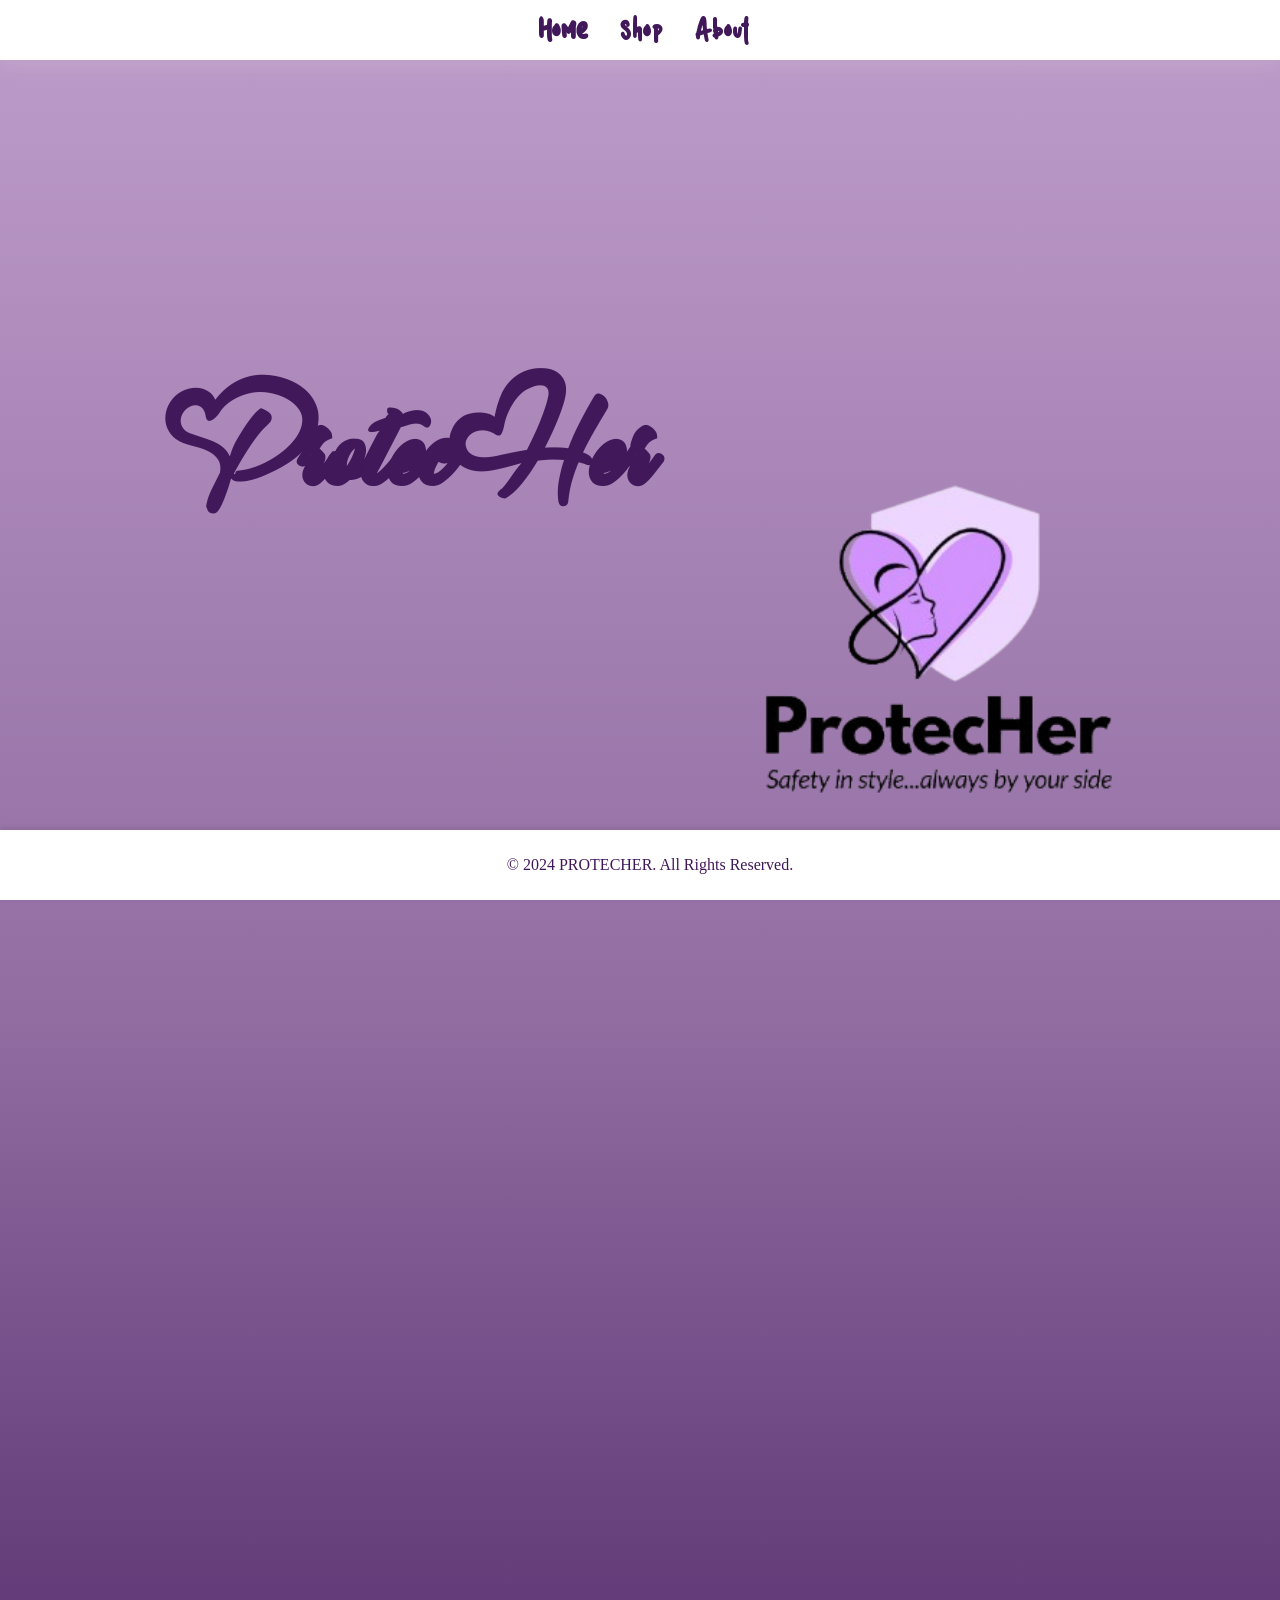
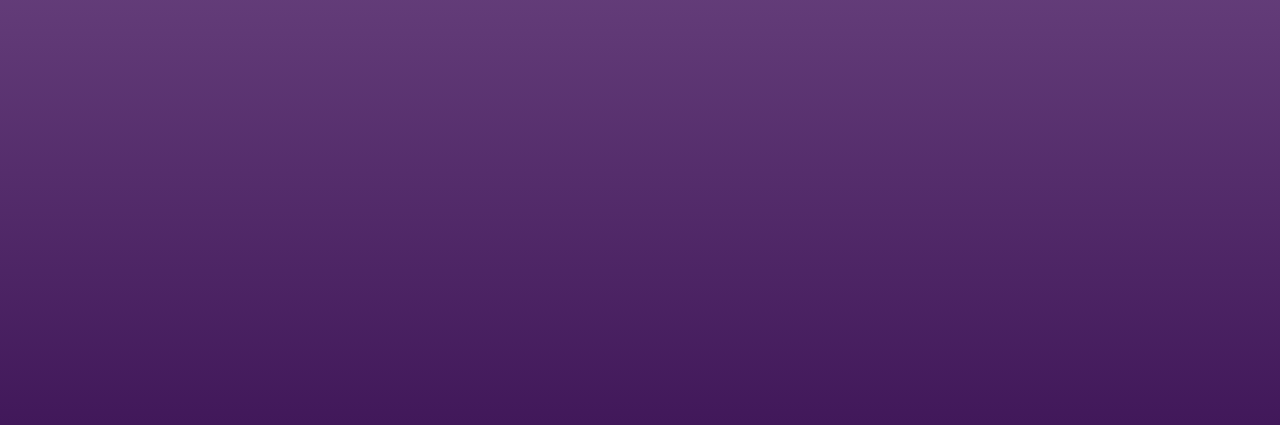
<file: index.html>
<!DOCTYPE html>
<html lang="en">
<head>
  <meta charset="UTF-8">
  <meta name="viewport" content="width=device-width, initial-scale=1.0">
  <title>ProtecHer</title>
  <link rel="stylesheet" href="main.css">
  <script>
    function navigateToPage(buttonId) {
      if (buttonId === "ShopNow") {
        window.location.href = 'shop.html';
      }
    }
  </script>
</head>
<body>
  <div class="topnav">
    <a class="active" href="main.html">Home</a>
    <a href="shop.html">Shop</a>
    <a href="about.html">About</a>
  </div>

  <div class="ProtecToolText">
    <h1 class="title">ProtecHer</h1>
  </div>

  <div class="MainLogo">
    <img src="protecher.png" alt="ProtecHer Logo">
  </div>

  <div id="purpleBox" class="hidden">
    <p class="animated-text">“Safety in Style – Always by Your Side.”
    </p>
    <div class="button-wrapper">
      <button id="ShopNow" onclick="navigateToPage(this.id)">Shop Now!</button>
    </div>
  </div>

  <footer>
    <p>&copy; 2024 PROTECHER. All Rights Reserved.</p>
  </footer>

  <script>
    window.addEventListener('scroll', function() {
      const scrollPosition = window.scrollY || document.documentElement.scrollTop;
      const triggerHeight = 410; 

      const purpleBox = document.getElementById('purpleBox');
      
      console.log('Scroll Position:', scrollPosition); // Debug message

      if (scrollPosition > triggerHeight) {
        purpleBox.classList.remove('hidden');
        purpleBox.classList.add('show');
        console.log('Purple Box should be visible'); // Debug message
      } else {
        purpleBox.classList.remove('show');
        purpleBox.classList.add('hidden');
        console.log('Purple Box should be hidden'); // Debug message
      }

      const footer = document.querySelector('footer');
      const triggerHeightFooter = 380;

      if (scrollPosition > triggerHeightFooter) {
        footer.classList.add('scrolled');
      } else {
        footer.classList.remove('scrolled');
      }

      const header = document.querySelector('.topnav');
      if (scrollPosition > triggerHeightFooter) {
        header.classList.add('topnavscrolled');
        document.querySelectorAll('.topnav a').forEach(link => {
          link.classList.add('scrolled-link');
        });
      } else {
        header.classList.remove('topnavscrolled');
        document.querySelectorAll('.topnav a').forEach(link => {
          link.classList.remove('scrolled-link');
        });
      }
    });
  </script>
</body>
</html>
</file>
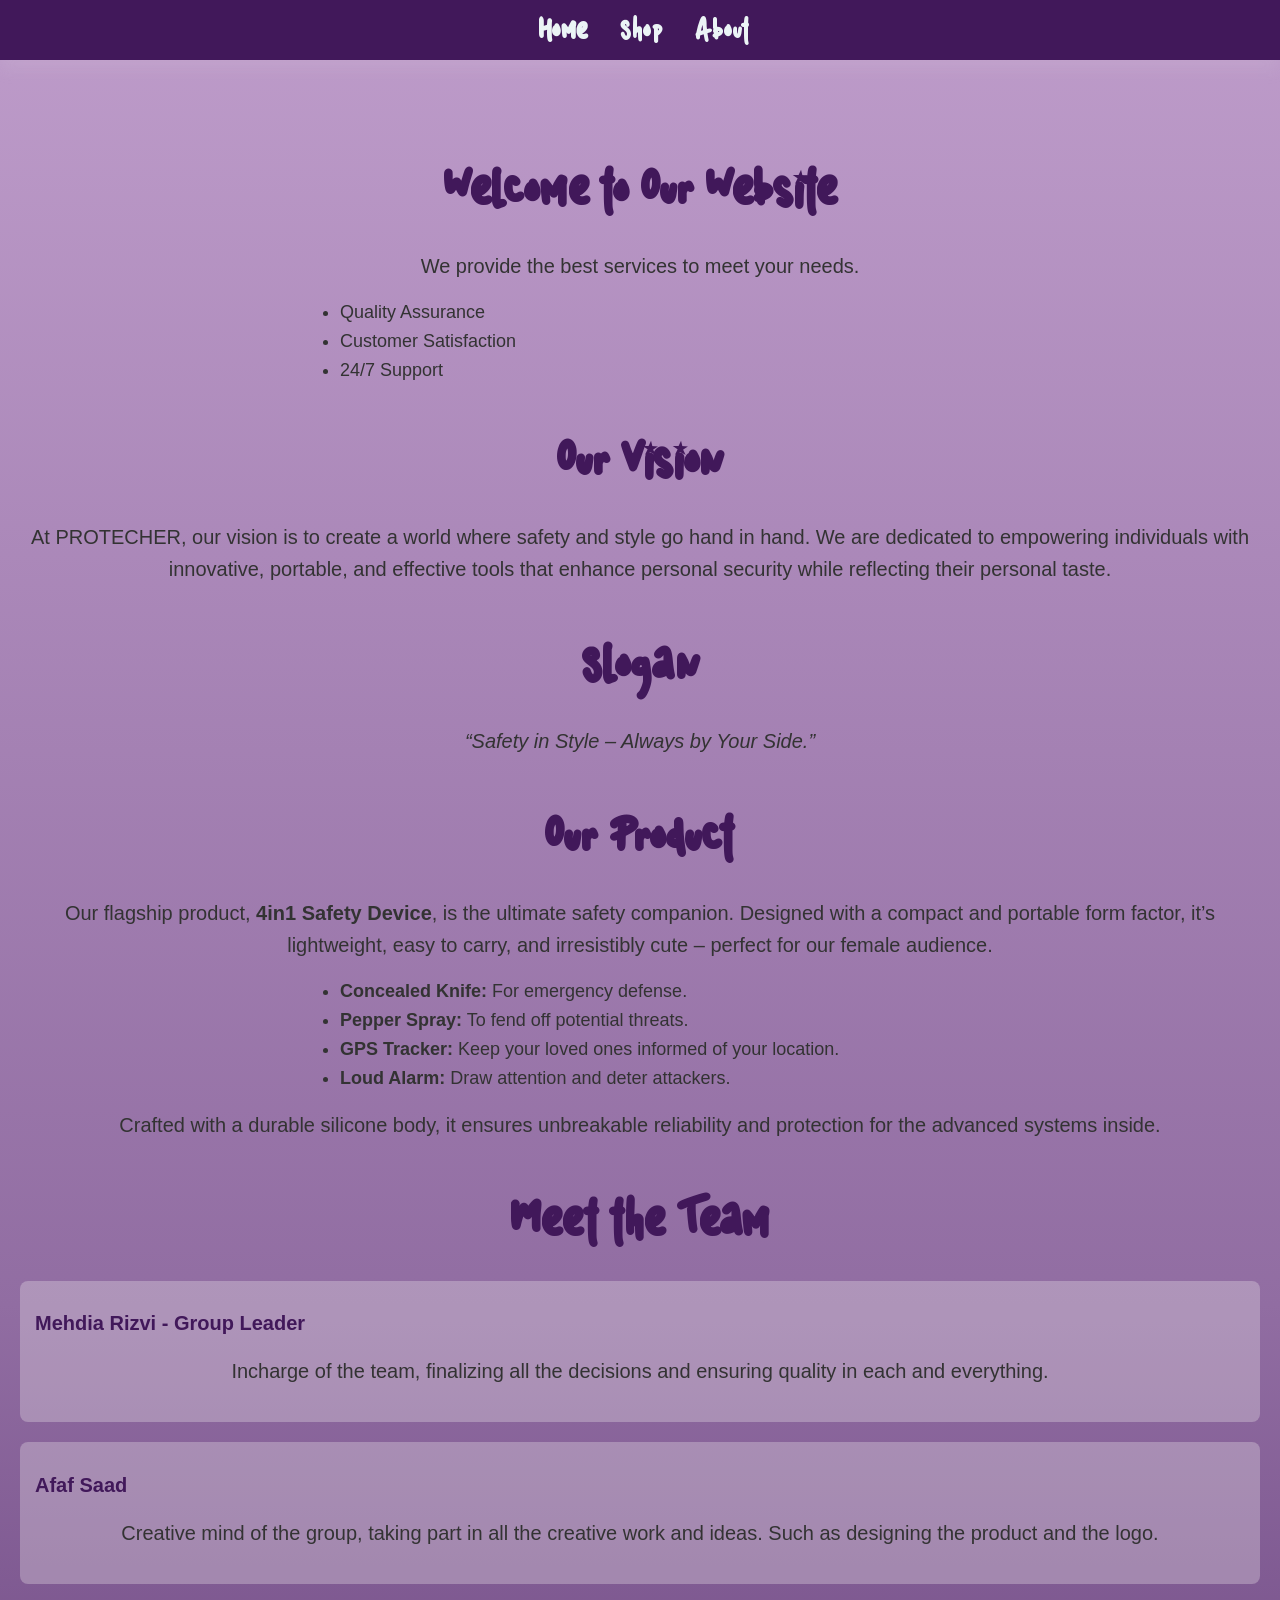
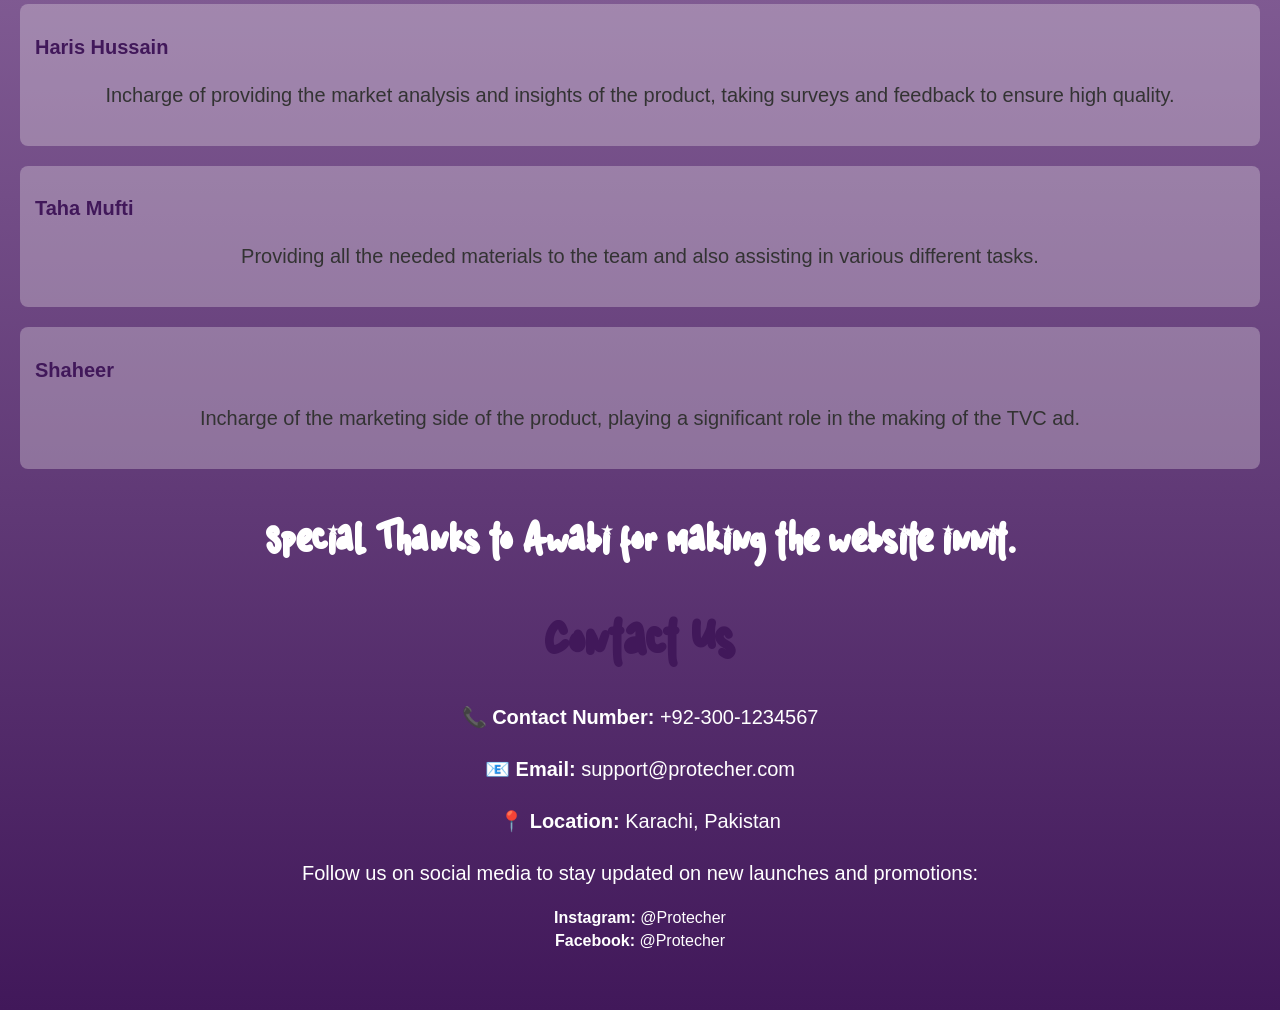
<file: about.html>
<!DOCTYPE html>
<html lang="en">
<head>
    <meta charset="UTF-8">
    <meta name="viewport" content="width=device-width, initial-scale=1.0">
    <title>About Us - PROTECHER</title>
    <link rel="stylesheet" href="about.css">
</head>
<body>
    <header>
        <div class="topnav">
            <a class="active" href="main.html">Home</a>
            <a href="shop.html">Shop</a>
            <!-- <a href="#contact">Contact</a> -->
            <a href="about.html">About</a>
        </div>
    </header>

    <main>
        <!-- New Animated Text Section -->
        <section>
            <h1 class="animated-text">Welcome to Our Website</h1>
            <p class="animated-text">We provide the best services to meet your needs.</p>
            <ul>
                <li class="animated-text">Quality Assurance</li>
                <li class="animated-text">Customer Satisfaction</li>
                <li class="animated-text">24/7 Support</li>
            </ul>
        </section>

        <!-- Existing Sections -->
        <section class="vision">
            <h1 class="animated-text">Our Vision</h1>
            <p class="animated-text">At PROTECHER, our vision is to create a world where safety and style go hand in hand. We are dedicated to empowering individuals with innovative, portable, and effective tools that enhance personal security while reflecting their personal taste.</p>
        </section>

        <section class="slogan">
            <h1 class="animated-text">Slogan</h1>
            <p class="animated-text"><em>“Safety in Style – Always by Your Side.”</em></p>
        </section>

        <section class="product">
            <h1 class="animated-text">Our Product</h1>
            <p class="animated-text">Our flagship product, <strong>4in1 Safety Device</strong>, is the ultimate safety companion. Designed with a compact and portable form factor, it’s lightweight, easy to carry, and irresistibly cute – perfect for our female audience.</p>
            <ul>
                <li class="animated-text"><strong>Concealed Knife:</strong> For emergency defense.</li>
                <li class="animated-text"><strong>Pepper Spray:</strong> To fend off potential threats.</li>
                <li class="animated-text"><strong>GPS Tracker:</strong> Keep your loved ones informed of your location.</li>
                <li class="animated-text"><strong>Loud Alarm:</strong> Draw attention and deter attackers.</li>
            </ul>
            <p class="animated-text">Crafted with a durable silicone body, it ensures unbreakable reliability and protection for the advanced systems inside.</p>
        </section>

        <section class="team">
            <h1 class="animated-text">Meet the Team</h1>
            <div class="team-member">
                <h2 class="animated-text">Mehdia Rizvi - Group Leader</h2>
                <p class="animated-text">Incharge of the team, finalizing all the decisions and ensuring quality in each and everything.</p>
            </div>
            <div class="team-member">
                <h2 class="animated-text">Afaf Saad</h2>
                <p class="animated-text">Creative mind of the group, taking part in all the creative work and ideas. Such as designing the product and the logo.</p>
            </div>
            <div class="team-member">
                <h2 class="animated-text">Haris Hussain</h2>
                <p class="animated-text">Incharge of providing the market analysis and insights of the product, taking surveys and feedback to ensure high quality.</p>
            </div>
            <div class="team-member">
                <h2 class="animated-text">Taha Mufti</h2>
                <p class="animated-text">Providing all the needed materials to the team and also assisting in various different tasks.</p>
            </div>
            <div class="team-member">
                <h2 class="animated-text">Shaheer</h2>
                <p class="animated-text">Incharge of the marketing side of the product, playing a significant role in the making of the TVC ad.
                </p>
            </div>
            <!-- <div class="team-member">
                <h2 class="animated-text">Awabi – Website Maker</h2>
                <p class="animated-text"> I took alot of help from AI so nthn impressive innit.</p>
            </div> -->

        </section>

        <section class="contact">
            <h2 class= "animated-text">Special Thanks to Awabi for making the website innit. </h2>
            <h1 class="animated-text">Contact Us</h1>
            <p class="animated-text">📞 <strong>Contact Number:</strong> +92-300-1234567</p>
            <p class="animated-text">📧 <strong>Email:</strong> support@protecher.com</p>
            <p class="animated-text">📍 <strong>Location:</strong> Karachi, Pakistan</p>
            <p class="animated-text">Follow us on social media to stay updated on new launches and promotions:</p>
            <ul>
                <li class="animated-text"><strong>Instagram:</strong> @Protecher</li>
                <li class="animated-text"><strong>Facebook:</strong> @Protecher</li>
            </ul>
        </section>
    </main>
    <script>
        window.addEventListener('scroll', function () {
            // Calculate the current scroll position
            const scrollPosition = window.scrollY || document.documentElement.scrollTop;
            console.log(scrollPosition); // For debugging
    
            // Adjust trigger height for better scroll responsiveness
            const triggerHeightFooter = 1063; // Adjust as per your design, smaller for testing
    
            // Select the header element
            const header = document.querySelector('.topnav');
    
            if (scrollPosition > triggerHeightFooter) {
                header.classList.add('topnavscrolled');
                // Change the color of the navbar links
                document.querySelectorAll('.topnav a').forEach(link => {
                    link.classList.add('scrolled-link');
                });
            } else {
                header.classList.remove('topnavscrolled');
                // Revert the color of the navbar links
                document.querySelectorAll('.topnav a').forEach(link => {
                    link.classList.remove('scrolled-link');
                });
            }
        });
    </script>
    
</body>
</html>
</file>
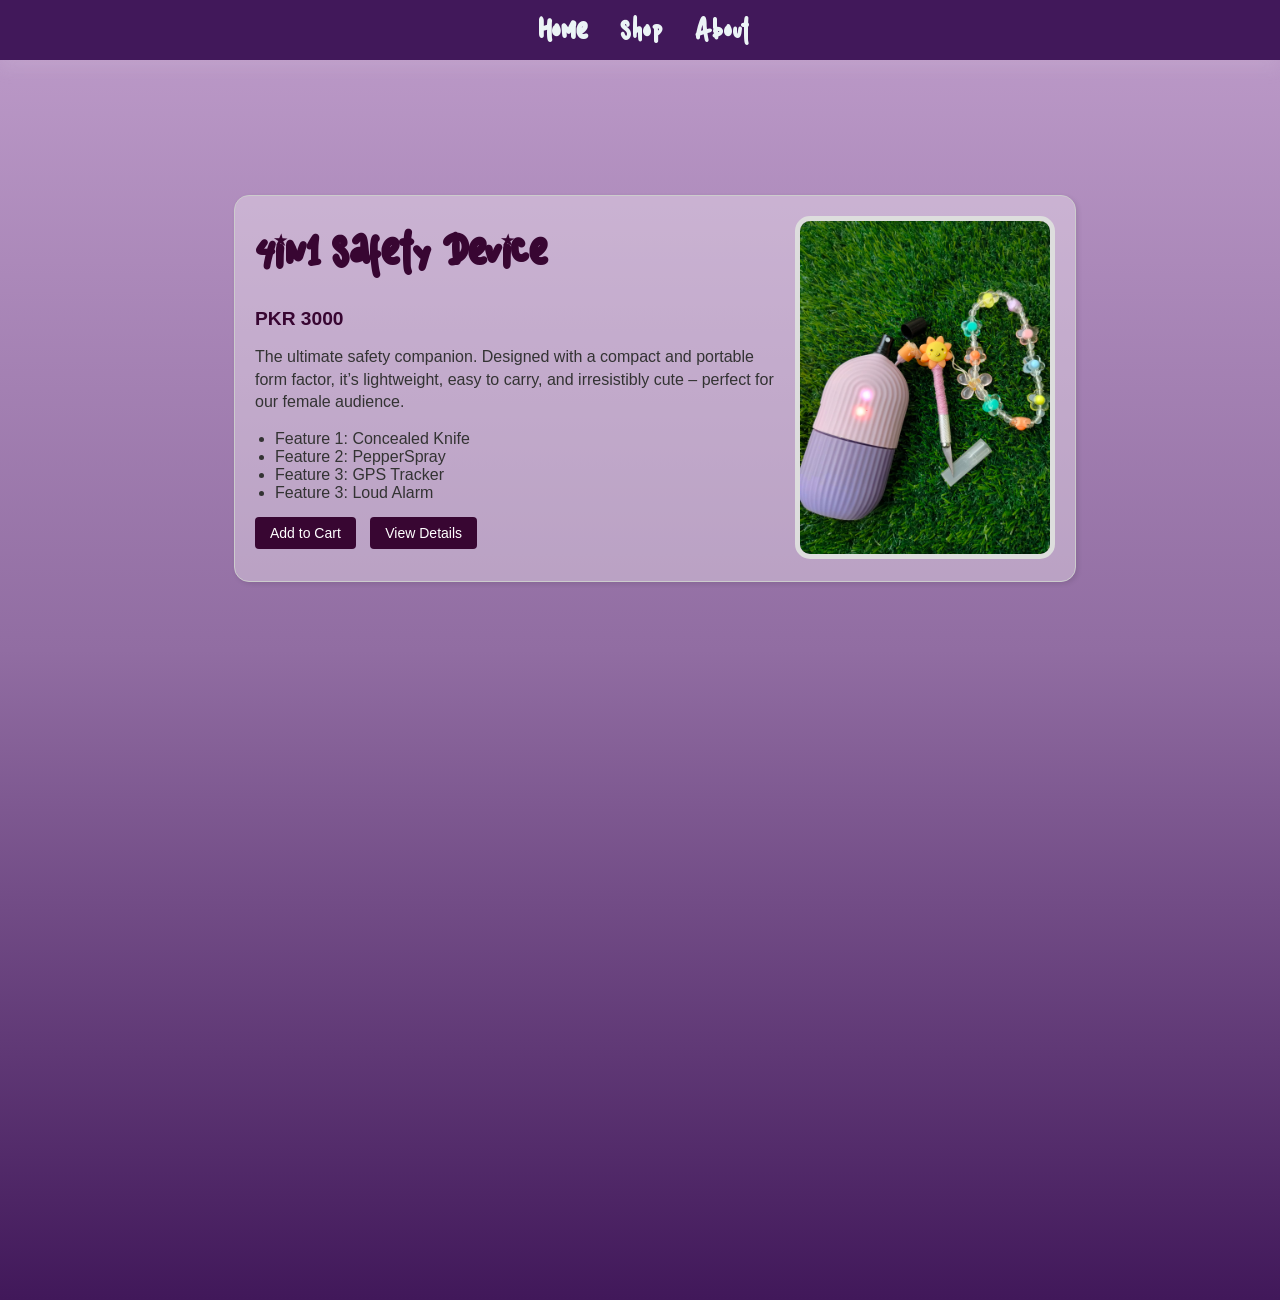
<file: shop.html>
<!DOCTYPE html>
<html lang="en">
<head>
    <meta charset="UTF-8">
    <meta name="viewport" content="width=device-width, initial-scale=1.0">
    <title>Document</title>
    <link rel="stylesheet" href="shop.css">
</head>
<body>
    <div class="topnav">
        <a class="active"  href="main.html">Home</a>
        <a href="shop.html">Shop</a>
        <!-- <a href="#contact">Contact</a> -->
        <a href="about.html">About</a>
      </div>    
      <div class="product-container">
        <div class="product-image">
            <img src="product-picture.jpeg" alt="Product Image">
        </div>
        <div class="product-details">
            <h1>4in1 Safety Device</h1>
            <p class="price">PKR 3000</p>
            <p class="description">The ultimate safety companion. Designed with a compact and portable form factor, it’s lightweight, easy to carry, and irresistibly cute – perfect for our female audience.</p>
            <ul>
                <li>Feature 1: Concealed Knife</li>
                <li>Feature 2: PepperSpray</li>
                <li>Feature 3: GPS Tracker</li>
                <li>Feature 3: Loud Alarm</li>

            </ul>
            <div class="actions">
                <button>Add to Cart</button>
                <button>View Details</button>
            </div>
        </div>
    </div>
    
</body>
</html>
</file>
<file: main.css>
html, body {
  height: 150%;
  margin: 0;
  background: linear-gradient(to bottom, #BE9CCA, #916da2, #41185A);
}

@font-face {
  font-family: 'Star';
  src: url('star.ttf') format('truetype');
  font-weight: normal;
  font-style: normal;
}

@font-face {
  font-family: 'Hugh';
  src: url('hugh.ttf') format('truetype');
  font-weight: normal;
  font-style: normal;
}

@font-face {
  font-family: 'modernline';
  src: url('modernline.otf') format('truetype');
  font-weight: normal;
  font-style: normal;
}

@font-face {
  font-family: 'bastliga';
  src: url('BastligaOne.otf') format('truetype');
  font-weight: normal;
  font-style: normal;
}

@font-face {
  font-family: 'chopin';
  src: url('ChopinScript.ttf') format('truetype');
  font-weight: normal;
  font-style: normal;
}

@font-face {
  font-family: 'vibes';
  src: url('GreatVibes-Regular.ttf') format('truetype');
  font-weight: normal;
  font-style: normal;
}

@font-face {
  font-family: 'lucy';
  src: url('Lucy.ttf') format('truetype');
  font-weight: normal;
  font-style: normal;
}


@keyframes slideIn {
  0% {
      transform: translateX(-100%);
      opacity: 0;
  }
  100% {
      transform: translateX(0);
      opacity: 1;
  }
}

@keyframes slideOut {
  0% {
    transform: translateX(0);
    opacity: 1;
  }
  100% {
    transform: translateX(-100%);
    opacity: 0;
  }
}

/* Navigation Bar */
.topnav {
  background-color: white;
  box-shadow: 0 10px 15px rgba(239, 234, 234, 0.1);
  height: 60px;
  overflow: hidden;
  display: flex; 
  justify-content: center; 
  align-items: center; 
  position: fixed; 
  top: 0; 
  width: 100%; 
  z-index: 1000; 
  transition: all 0.5s ease;
}

.topnavscrolled {
  background-color: #653e7a;
}

.topnav a {
  animation: slideIn;
  color: #41185A;
  text-align: center;
  transform: translateX(4px);
  font-family: 'star';
  padding: 14px 16px;
  text-decoration: none;
  font-size: 20px;
  transition: all 0.5s ease;
}

.topnavscrolled a {
  color: white; /* Color when scrolled */
}

.topnav a.active {
  font-weight: bold;
  text-shadow: black;
}

.topnav a:hover {
  animation: highlight 0.5s forwards;
  font-size: 26px;
}

@keyframes highlight {
  0% {
    font-weight: normal;
    text-decoration: none;
  }
  100% {
    text-decoration: underline;
  }
}

.topnav:hover {
  height: 100px;
}


.ProtecToolText {

  transform: translateX(150px) translateY(70px);
  display: flex;
  justify-content: center;
  align-items: center;
  height: 80vh;
  width: 40vw;
  gap: 150px;
  
}

.MainLogo {
  transform: translateX(680px) translateY(-440px); 
  height: 80vh;
  width: 40vw;
  display: flex;
  justify-content: center;  
  align-items: left;
  
}

.title {
  font-size: 175px;
  text-align: center;
  color: #41185A;
  font-family: 'Hugh';
}

footer {
  size: 20px;
  position: fixed;
  text-align: center;
  width: 100vw;
  bottom: 0;
  padding: 10px;
  background: white;
  color: #41185A;
  box-shadow: 0 -2px 5px rgba(0, 0, 0, 0.1);
  transition: background-color 0.5s ease, color 0.5s ease;
}

footer.scrolled {
  background: #653e7a;
  color: white;
}



/* main {
  margin-top: 100px;
  padding: 20px;
} */

/* section {
  margin-bottom: 40px;
}


h1 {
  font-family: 'star';
  font-size: 36px;
  color: #41185A;
  text-align: center;
  margin-bottom: 10px;
}

p {
  font-family:'Lucida Sans', 'Lucida Sans Regular', 'Lucida Grande', 'Lucida Sans Unicode', Geneva, Verdana, sans-serif;
  font-size: 20px;
  line-height: 1.6;
  text-align: center;
} */

#purpleBox{
  margin-top: -200px;
  padding: 0px;
}

#purpleBox p{
  color: white;
  margin-bottom: 40px;
  font-family: 'star';
  font-size: 50px;
  line-height: 1.6;
  text-align: center;

}

.button-wrapper{
  text-align: center;
  width: 100%;
}


#purpleBox button{
font-family: 'star';
padding: 8px 15px;
margin-right: 10px;
border: none;
background-color: transparent; /* Green */
color: white;
text-align: center;
text-decoration: none;
display: inline-block;
font-size: 20px;
border-radius: 4px;
cursor: pointer;
transition: background-color 0.3s ease; /* Smooth transition */
}




#purpleBox button:hover {
background-color: #fdfafa; /* Darker green on hover */
color: #380632;
}

/* #purpleBox {
  display: flex;
  align-items: center;
  justify-content: center;
  top: 600px;
  position: absolute;
  transform: translateY(-50%);
  color: white;
  margin: 40px;
  transition: 0.5s ease;
  font-family: 'star';
  font-size: 40px;
} */

.hidden {
  opacity: 0;
  animation: slideOut 0.5s ease forwards;
}

.show {
  visibility: visible;
  opacity: 1;
  animation: slideIn 0.5s ease-out forwards;
}
</file>
<file: about.css>
body {
    margin: 0;
    font-family: Arial, sans-serif;
    color: #333;
    background: linear-gradient(to bottom, #BE9CCA, #916da2, #41185A);
    padding: 0;
}

/* Header and Navigation */
header {
    background: rgba(255, 255, 255, 0.9);
    box-shadow: 0 2px 5px rgba(0, 0, 0, 0.1);
    position: fixed;
    width: 100%;
    top: 0;
    z-index: 10;
}

@font-face {
    font-family: 'Star';
    src: url('star.ttf') format('truetype');
    font-weight: normal;
    font-style: normal;
  }
  
  @font-face {
    font-family: 'Hugh'; /* Replace with your font name */
    src: url('hugh.ttf') format('truetype');
    font-weight: normal;
    font-style: normal;
  }
  
  @font-face{
    font-family: 'modernline';
    src: url('modernline.otf') format('truetype');
    font-weight: normal;
    font-style: normal;
  }
  
  @font-face{
    font-family: 'bastliga';
    src: url('BastligaOne.otf') format('truetype');
    font-weight: normal;
    font-style: normal;
  }

  @font-face{
    font-family: 'chopin';
    src: url('ChopinScript.ttf') format('truetype');
    font-weight: normal;
    font-style: normal;
  }
  @font-face{
    font-family: 'vibes';
    src: url('GreatVibes-Regular.ttf') format('truetype');
    font-weight: normal;
    font-style: normal;
  }

  @font-face{
    font-family: 'lucy';
    src: url('Lucy.ttf') format('truetype');
    font-weight: normal;
    font-style: normal;
  }
  
  /* Container for the navigation bar and hearts */
  /* Add a black background color to the top navigation */
  .topnav {
    background-color: #41185A  ;
    box-shadow: 0 10px 15px rgba(239, 234, 234, 0.1);
    height: 60px;
    overflow: hidden;
    display: flex; /* Use flexbox */
    justify-content: center; /* Center horizontally */
    align-items: center; /* Center vertically */
    position: fixed; /* Fix the position */
    top: 0; /* Position it at the top of the viewport */
    width: 100%; /* Ensure it spans the full width */
    z-index: 1000; /* Ensure it appears above other content */
    transition: all 0.5s ease;
  
  }
  
  .topnav a {
    color: #EBF4F6;
    text-align: center;
    transform: translateX(4px);
    font-family: 'star';
    padding: 14px 16px;
    text-decoration: none;
    font-size: 20px;
    transition: all 0.5s ease; /* Smooth transition for the hover effect */
  }

  /* Style the links inside the navigation bar */


  .topnavscrolled {
    background-color: white;
  }

  .topnavscrolled a {
    color: #41185A; /* Color when scrolled */
  }
  
  /* Add keyframe animation for bold and underline effect */
  @keyframes highlight {
    0% {
      font-weight: normal;
      text-decoration: none;
    }
    100% {
      /* font-weight: bold; */
      text-decoration: underline;
    }
  }
  
  /* Change the text style on hover */
  .topnav a:hover {
    animation: highlight 0.5s forwards;
    font-size: 26px;
  }
  
  /* Increase the height of the navigation bar on hover */
  .topnav:hover {
    height: 100px; /* Adjust the height as needed */
  }
  
  .topnav a.active { /* Gold color for the active link */ 
    font-weight: bold;
    text-shadow: black; /* Make it bold */}

  

/* Main Content */
main {
    margin-top: 100px;
    padding: 20px;
}

section {
    margin-bottom: 40px;
}


h1 {
    font-family: 'star';
    font-size: 36px;
    color: #41185A;
    text-align: center;
    margin-bottom: 10px;
}

p {
    font-family:'Lucida Sans', 'Lucida Sans Regular', 'Lucida Grande', 'Lucida Sans Unicode', Geneva, Verdana, sans-serif;
    font-size: 20px;
    line-height: 1.6;
    text-align: center;
}

ul {
    list-style: disc;
    margin: 10px auto;
    padding: 0;
    max-width: 600px;
    text-align: left;
}

ul li {
    font-family: 'Lucida Sans', 'Lucida Sans Regular', 'Lucida Grande', 'Lucida Sans Unicode', Geneva, Verdana, sans-serif;
    margin-bottom: 8px;
    font-size: 18px;
}

.team-member {
    margin: 20px 0;
    padding: 15px;
    background: rgba(240, 238, 238, 0.3);
    border-radius: 8px;
    /* box-shadow: 0 2px 5px rgba(0, 0, 0, 0.1); */
    transition: 0.2s ease;
}

.team-member:hover{
  transform: scale(1.005);
  background: rgba(255, 255, 255, 1.8);

}

.team-member h2 {
    font-family: 'Lucida Sans', 'Lucida Sans Regular', 'Lucida Grande', 'Lucida Sans Unicode', Geneva, Verdana, sans-serif;
    font-size: 20px;
    color: #41185A;
    margin-bottom: 5px;
}


.contact{
  color: white;
  transition: 0.5s all ease;
}

.contact h2{
  font-family: 'star';
  font-size: 28px;
  color: white;
  text-align: center;
  margin-bottom: 10px;
}

.contact ul {
  color: white;
    list-style: none;
    padding: 0;
}

.contact ul li {
    text-align: center;
    font-size: 16px;
    margin: 5px 0;
}

/* Left-to-right animation keyframes */
@keyframes slideIn {
  0% {
      transform: translateX(-100%);
      opacity: 0;
  }
  100% {
      transform: translateX(0);
      opacity: 1;
  }
}

/* General animation style for text elements */
.animated-text {
  opacity: 0; /* Initially invisible */
  animation: slideIn 1s ease forwards;
}

/* Add delays for sequential animation */
.animated-text:nth-child(1) {
  animation-delay: 0.2s; /* First element appears immediately */
}

.animated-text:nth-child(2) {
  animation-delay: 0.6s; /* Second element appears after the first */
}

.animated-text:nth-child(3) {
  animation-delay: 1s; /* Third element appears after the second */
}

.animated-text:nth-child(4) {
  animation-delay: 1.4s; /* Fourth element appears after the third */
}
</file>
<file: shop.css>
body {
    height: 100vw;
    margin: 0;
    font-family: Arial, sans-serif;
    color: #333;
    background: linear-gradient(to bottom, #BE9CCA, #916da2, #41185A);
    padding: 0;
}

/* Header and Navigation */
header {
    background: rgba(255, 255, 255, 0.9);
    box-shadow: 0 2px 5px rgba(0, 0, 0, 0.1);
    position: fixed;
    width: 100%;
    top: 0;
    z-index: 10;
}

@font-face {
    font-family: 'Star';
    src: url('star.ttf') format('truetype');
    font-weight: normal;
    font-style: normal;
  }
  
  @font-face {
    font-family: 'Hugh'; /* Replace with your font name */
    src: url('hugh.ttf') format('truetype');
    font-weight: normal;
    font-style: normal;
  }
  
  @font-face{
    font-family: 'modernline';
    src: url('modernline.otf') format('truetype');
    font-weight: normal;
    font-style: normal;
  }
  
  @font-face{
    font-family: 'bastliga';
    src: url('BastligaOne.otf') format('truetype');
    font-weight: normal;
    font-style: normal;
  }

  @font-face{
    font-family: 'chopin';
    src: url('ChopinScript.ttf') format('truetype');
    font-weight: normal;
    font-style: normal;
  }
  @font-face{
    font-family: 'vibes';
    src: url('GreatVibes-Regular.ttf') format('truetype');
    font-weight: normal;
    font-style: normal;
  }

  @font-face{
    font-family: 'lucy';
    src: url('Lucy.ttf') format('truetype');
    font-weight: normal;
    font-style: normal;
  }
  
  /* Container for the navigation bar and hearts */
  /* Add a black background color to the top navigation */
  .topnav {
    background-color: #41185A  ;
    box-shadow: 0 10px 15px rgba(239, 234, 234, 0.1);
    height: 60px;
    overflow: hidden;
    display: flex; /* Use flexbox */
    justify-content: center; /* Center horizontally */
    align-items: center; /* Center vertically */
    position: fixed; /* Fix the position */
    top: 0; /* Position it at the top of the viewport */
    width: 100%; /* Ensure it spans the full width */
    z-index: 1000; /* Ensure it appears above other content */
    transition: all 0.5s ease;
  
  }
  
  .topnav a {
    color: #EBF4F6;
    text-align: center;
    transform: translateX(4px);
    font-family: 'star';
    padding: 14px 16px;
    text-decoration: none;
    font-size: 20px;
    transition: all 0.5s ease; /* Smooth transition for the hover effect */
  }

  /* Style the links inside the navigation bar */


  .topnavscrolled {
    background-color: white;
  }

  .topnavscrolled a {
    color: #41185A; /* Color when scrolled */
  }
  
  /* Add keyframe animation for bold and underline effect */
  @keyframes highlight {
    0% {
      font-weight: normal;
      text-decoration: none;
    }
    100% {
      /* font-weight: bold; */
      text-decoration: underline;
    }
  }
  
  /* Change the text style on hover */
  .topnav a:hover {
    animation: highlight 0.5s forwards;
    font-size: 26px;
  }
  
  /* Increase the height of the navigation bar on hover */
  .topnav:hover {
    height: 100px; /* Adjust the height as needed */
  }
  
  .topnav a.active { /* Gold color for the active link */ 
    font-weight: bold;
    text-shadow: black; /* Make it bold */}

/* style.css */
.product-container {
    display: flex; /* Use flexbox for layout */
    flex-direction: row-reverse; /* Change to row-reverse to swap image and text */
    background-color: rgba(239, 232, 239, 0.4);
    border: 1px solid #ccc; /* Optional border */
    transform: translateX(15px) translateY(175px);
    padding: 20px;
    margin: 20px auto; /* Center the container */
    height: 345px;
    max-width: 800px; /* Set a maximum width */
    border-radius: 15px;
    box-shadow: 2px 2px 5px rgba(0, 0, 0, 0.1); /* Add a subtle shadow */
}


.product-image {
    flex: 1; /* Take up available space */
    margin-left: 20px; /* Add spacing between image and details */
    text-align: center; /* Center the image horizontally */
}

.product-details {
    flex: 2; /* Take up more space for details */
}

.product-image img {
    max-width: 100%; /* Make image responsive */
    height: auto;
    border: 5px solid #ddd;
    padding: 0px;
    box-sizing: border-box;
    border-radius: 15px;
}

.product-details h1 {
    margin-top: 0; /* Remove default top margin for h1 */
}

.price {
    font-size: 1.2em;
    font-weight: bold;
    color: #380632;
    margin-bottom: 10px;
}


.description {
    margin-bottom: 15px;
    line-height: 1.4;
    font-family: 'Lucida Sans', 'Lucida Sans Regular', 'Lucida Grande', 'Lucida Sans Unicode', Geneva, Verdana, sans-serif;
}


.product-details h1{
    color: #380632;
    font-family: 'star';
}


.product-details ul {
    font-family: 'Lucida Sans', 'Lucida Sans Regular', 'Lucida Grande', 'Lucida Sans Unicode', Geneva, Verdana, sans-serif;
    list-style-type: disc;
    padding-left: 20px;
    margin-bottom: 15px;
}

.actions button {
    padding: 8px 15px;
    margin-right: 10px;
    border: none;
    background-color: #380632; /* Green */
    color: white;
    text-align: center;
    text-decoration: none;
    display: inline-block;
    font-size: 14px;
    border-radius: 4px;
    cursor: pointer;
    transition: background-color 0.3s ease; /* Smooth transition */
}

.actions button:hover {
    background-color: #fdfafa; /* Darker green on hover */
    color: #380632;
}

/* Responsive adjustments for smaller screens */
@media (max-width: 600px) {
    .product-container {
        flex-direction: column; /* Stack image and details vertically */
    }
    .product-image {
        margin-right: 0;
        margin-bottom: 20px;
    }
}
</file>
